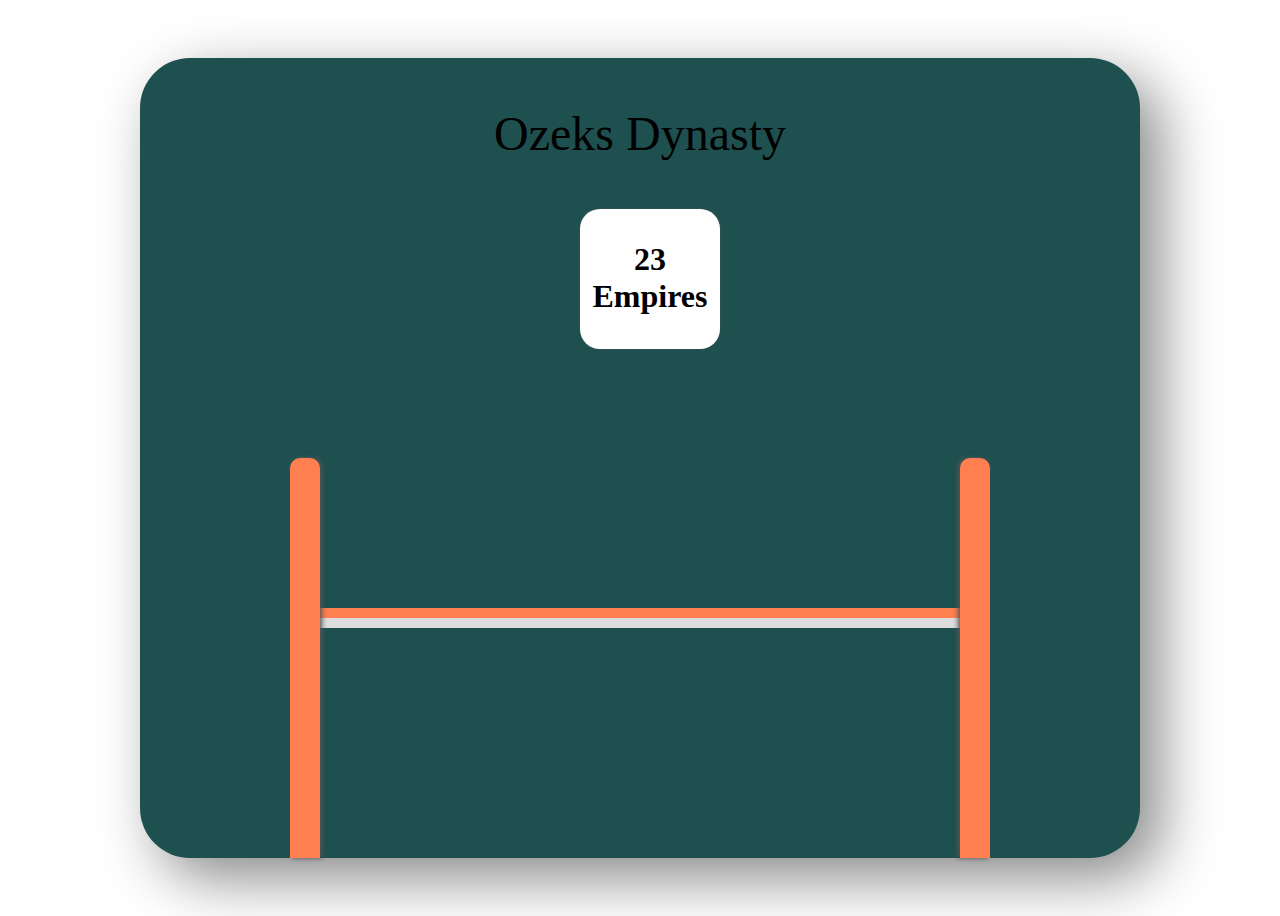
<file: jumping_square/index.html>
<html lang="en">
    <head>
        <meta charset="UTF-8"/>
        <meta
        http-equiv="X-UA-Compatible"
        content="IE=edge"/>
        <meta name = "viewport"
        content="width=device-width, initial-scal = 1.0">
        <title>
            Jumping Square
        </title>
        <link rel="stylesheet" href="style.css"/>
    </head>
    <body>
        <div class="container">
            <div class="wrapper">
                <p>Ozeks Dynasty</p>
                <div class="rubber"></div>
                <div class="stick left-stick"></div>
                <div class="stick right-stick"></div>
                <div class="square">
                    <p><b>23 Empires</b></p>
                </div>
            </div>
        </div>
    </body>
</html>
</file>
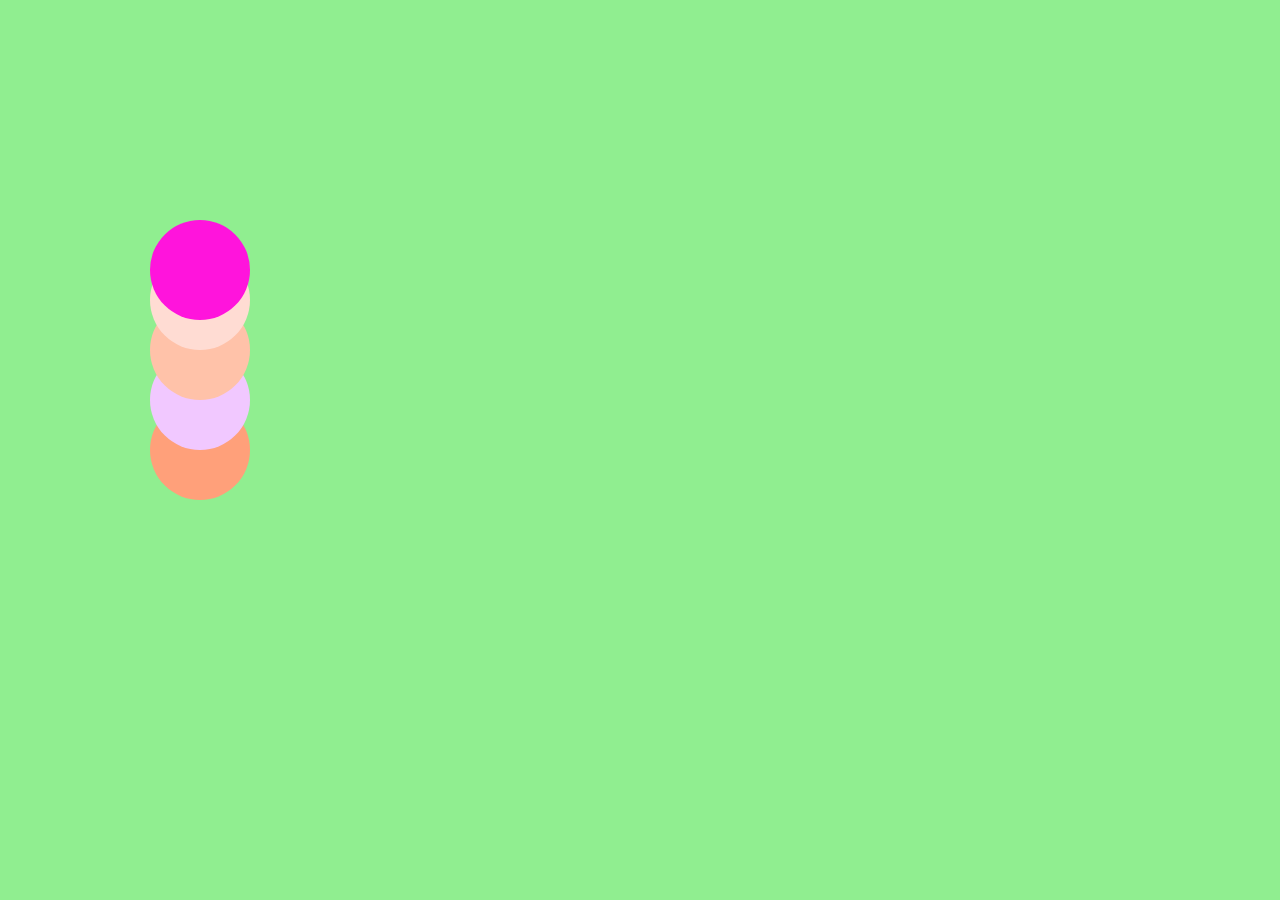
<file: bootcamp/zindex/index.html>
<!DOCTYPE html>
<html>
    <head>
        <title>Zindex</title>
        <meta charset="UTF-8" />
        <link rel="stylesheet" href="style.css" />
    </head>
    <body>
        <div class="first-circle"></div>
        <div class="second-circle"></div>
        <div class="third-circle"></div>
        <div class="fourth-circle"></div>
        <div class="fifth-circle"></div>
    </body>
</html>
</file>
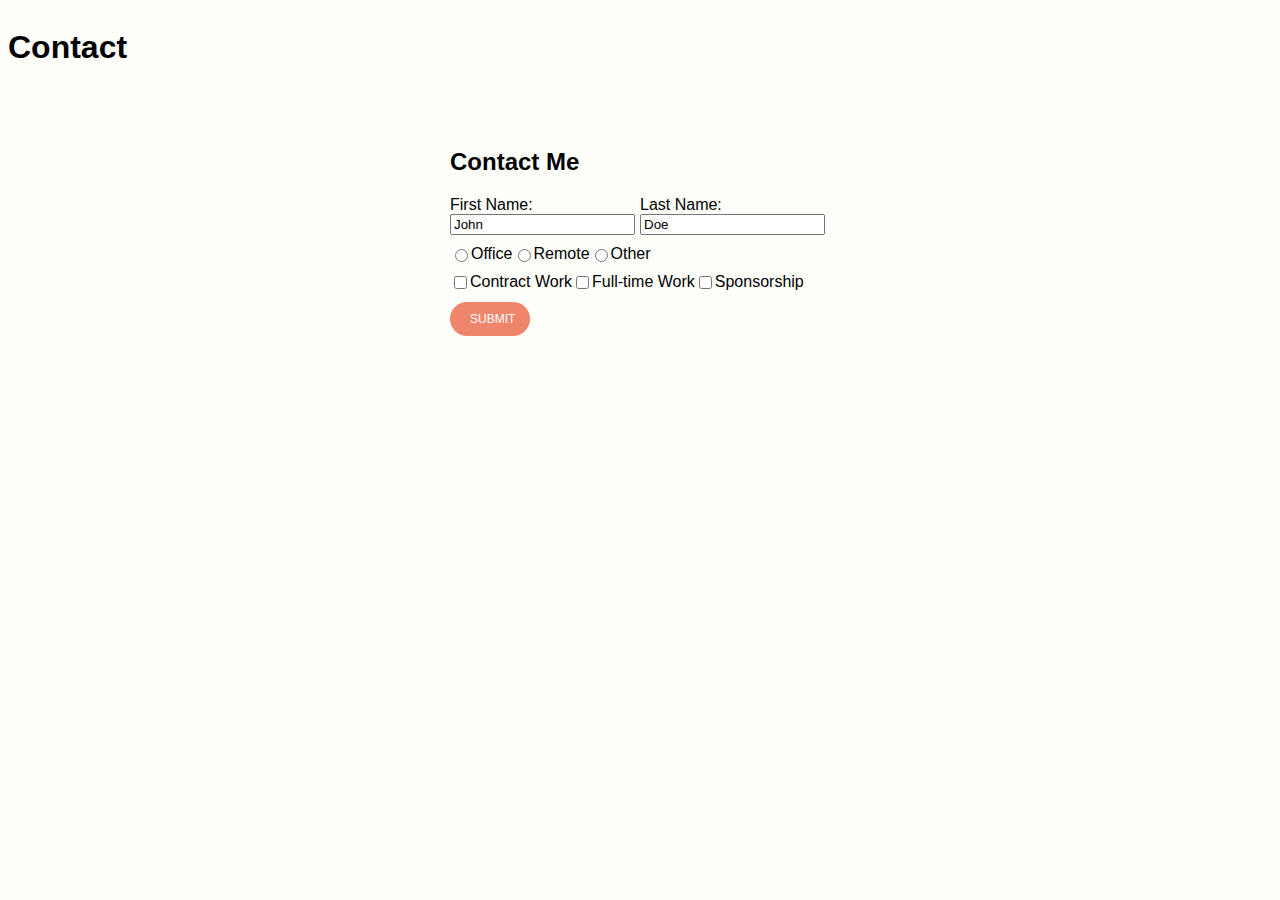
<file: bootcamp/pages/contacts.html>
<!DOCTYPE html>
<html>
    <head>
        <link rel="stylesheet" href="../src/styles.css" />
        <link />
        <title>Contact</title>
        <meta charset="UTF-8" />
    </head>
    <body>
        <h1>Contact</h1>
        <section>
            <form>
                <h2>Contact Me</h2>
                <div class="input-section">
                    <div class="input-group">
                        <label for="first-name">First Name:</label>
                        <input type="text" id="first-name" name="first-name" value="John"></input>
                    </div>
                    <div class="input-group">
                        <label for="last-name">Last Name:</label>
                        <input type="text" id="last-name" name="last-name" value="Doe"></input>
                    </div>
                </div>
                <div class="input-section">
                    <input type="radio" id="office" name="office" value="office"></input>
                    <label for="office">Office</label>
                    <input type="radio" id="remote" name="remote" value="remote"></input>
                    <label for="remote">Remote</label>
                    <input type="radio" id="other" name="other" value="other"></input>
                    <label for="other">Other</label>
                </div>
                <div class="input-section">
                    <input type="checkbox" id="contract" name="contract" value="contract"></input>
                    <label for="contract">Contract Work</label>
                    <input type="checkbox" id="full-time" name="full-time" value="full-time"></input>
                    <label for="full-time">Full-time Work</label>
                    <input type="checkbox" id="sponsorship" name="sponsorship" value="sponsorship"></input>
                    <label for="sponsorship">Sponsorship</label>
                </div>
                <input class="button" type="submit" value="submit"></submit>
            </form>
        </section>
    </body>
</html>
</file>
<file: jumping_square/style.css>
*.{
    margin:0;
    padding:0;
    box-sizing: border-box;
}

html{
    font-size: 62.5%;
}

.container{
    width: 100%;
    height: 100vh;
    display: grid;
    place-items: center;
}

.container p {
    font-size: 50%;
    text-align: center;
    font-size: xxx-large;
}

.wrapper{
    width: 100rem;
    height: 80rem;
    background-color: #1f5050;
    border-radius: 5rem;
    box-shadow: 2rem 2rem 6rem #888;
    position: relative;
}

.wrapper div{
    position: absolute;
}

.rubber{
    width: 67rem;
    height: 50rem;
    left: 16.5rem;
    bottom: 24rem;
    border-bottom: 1rem solid coral;
    box-shadow: 0 1rem #ddd;
    animation: rubberAnim 2s infinite linear;
    overflow: hidden;
}

@keyframes rubberAnim {
    0%,
    20% {
        border-radius: 0;
        transform: translateY(0);
    }

    50%,
    60%{
        border-radius: 0 0 35rem 35rem;
        transform: translateY(23rem);
    }

    65%,
    100% {
        border-radius: 0;
        transform: translateY(0);
    }
}

.stick{
    width: 3rem;
    height: 40rem;
    background-color: coral;
    border-radius: 1rem 1rem 0 0;
    bottom: 0;
    transform-origin: bottom center;
}

.left-stick{
    left: 15rem;
    box-shadow: 0.2rem 0 0.5rem #555;
    animation: leftStickAnim 2s infinite linear;
}

@keyframes leftStickAnim {
    0%,
    30% {
        transform: rotateZ(0);
    }
    50%, 
    65% {
        transform: rotateZ(-2deg);
    }
    80%,
    100% {
        transform: rotateZ(0);
    }
    
}

.right-stick{
    right: 15rem;
    box-shadow: -0.2rem 0 0.5rem #555;
    animation: rightStickAnim 2s infinite linear;
}

@keyframes rightStickAnim {
    0%,
    30% {
        transform: rotateZ(0);
    }
    50%, 
    65% {
        transform: rotateZ(2deg);
    }
    80%,
    100% {
        transform: rotateZ(0);
    }
    
}

.square {
    width: 14rem;
    aspect-ratio: 1;
    background-color: #fff;
    border-radius: 2rem;
    left: 44rem;
    box-shadow: 0 0 0.2rem #555;
    animation: squareAnim 2s infinite linear;
}

.square p {
    font-size: 50%;
    text-align: center;
    font-size: xx-large;
}

@keyframes squareAnim {
    0% {
        transform: translateY(5rem);
    }

    20% {
        transform: translateY(40rem);
    }

    50%,
    60% {
        transform: translateY(64.5rem);
    }

    62%{
        transform: translateY();
    }

    80% {
        transform: translateY(10rem) rotateZ(90deg);
    }

    100% {
        transform: translateY(5rem) rotate(90deg);
    }
}
</file>
<file: bootcamp/zindex/style.css>
body {
    font-family: sans-serif;
    background-color: lightgreen;
    display: flex;
    justify-content: center;
    margin-top: 80px;
    margin-left: 150px;
    flex-direction: column;
}

.first-circle {
    width: 100px;
    height: 100px;
    border-radius: 50%;
    background-color: lightsalmon;
    position: absolute;
    z-index: -5;
    top: 400px;
    
}

.second-circle {
    width: 100px;
    height: 100px;
    border-radius: 50%;
    background-color: rgb(241, 200, 1100);
    position: absolute;
    z-index: -4;
    top: 350px;
}

.third-circle {
    width: 100px;
    height: 100px;
    border-radius: 50%;
    background-color: rgb(255, 194, 169);
    position: absolute;
    z-index: -3;
    top: 300px;
}

.fourth-circle {
    width: 100px;
    height: 100px;
    border-radius: 50%;
    background-color: rgb(255, 220, 211);
    position: absolute;
    z-index: -2;
    top: 250px;
}

.fifth-circle {
    width: 100px;
    height: 100px;
    border-radius: 50%;
    background-color: rgb(255, 20, 220);
    position: absolute;
    top: 220px;

}
</file>
<file: bootcamp/src/styles.css>
body {
  display: flex;
  flex-direction: column;
  font-family: 'Roboto', sans-serif;
  background-color: #fefefa;

}
nav {
    width: 100%;
    height: 50px;
    display: flex;
    justify-content: space-between;
}
.nav-bar  {
  display: flex;
  justify-content: flex-end;
  list-style-type: none;
  text-transform: uppercase;
  font-size: 12px;
}

li {
  margin: 15px 5px;
}
.logo {
  height: 40px;
  margin: 1px 2px;
}

section {
    width: 100%;
    background-image: #ffffff;
    display: flex;
    align-items: center;
    justify-content: center;
    flex-wrap: wrap;
    padding: 40px 0 0 0;
}

.about-me {
  width: 300px;
  margin: 5px;
  display: flex;
  justify-content: space-evenly;
}

.info {
  max-width: 300px;
  margin: 30px;
}

#main {
    box-shadow: 2px 2px 5px grey;
}

.hero {
    width: 100%;
    /*height: 250px;*/
    display: flex;
    justify-content: space-between;
    flex-wrap: wrap;
}

.hero-info {
  margin: 30px;
  max-width: 300px;
}

.hero-image {
  height: 300px;
  width: 300px;
  margin: 30px;
}

@media only screen  and (max-width: 600px){
  .hero-info {
    width: 700px;
  }

  .hero-image {
    visibility: hidden;
    height: 0px;
  }
  
}

.styled-break {
  width: 30px;
  height: 5px;
  background-color: #9368f9;
  border-radius: 2.5px;
  margin: 30px 0 30px 0 ;
}

.avatar {
    width: 100px;
    border-radius: 50px;
}

#name {
    font-size: 45px;
}

div.socials {
  display: flex;
  flex-direction: row;
  justify-content: space-between;
}

.test {
    width: 30px;
    height: 30px;
    background-color: red;
    margin: 5px;
    display: flex;
    justify-content: space-evenly;
}


.button {
    border: 0;
    padding: 10px 20px;
    font-size: 20px;
    background-color: #ef866c;
    width: 80px;
    border-radius: 20px;
    color: #fff;
    text-transform: uppercase;
    font-size: 12px;
    text-align: center;
}

.button:hover{
    background-color: #ef744b;
}

.button:active {
    box-shadow: inset -2px -2px 3px rgba(255, 255, 255, 0.6);
}

form {
  margin: 0px 0px 40px 0px;
}

.input-section {
  margin: 10px 0px;
  display: flex;
}

.input-group {
  display: flex;
  flex-direction: column;
  margin:  0px 5px 0px 0px;
}

footer {
  font-family: Arial, Helvetica, sans-serif;
  display: flex;
  justify-content: center;
}

@media only screen and (max-width:500px){
  footer{
    background-color: blue;
  }
}

.fa-regular {
  margin: 3px;
}

a {
  text-decoration: none;
  color: black;
}

a:hover {
  color: orangered;
}

a:active {
  color: purple;
}
</file>
